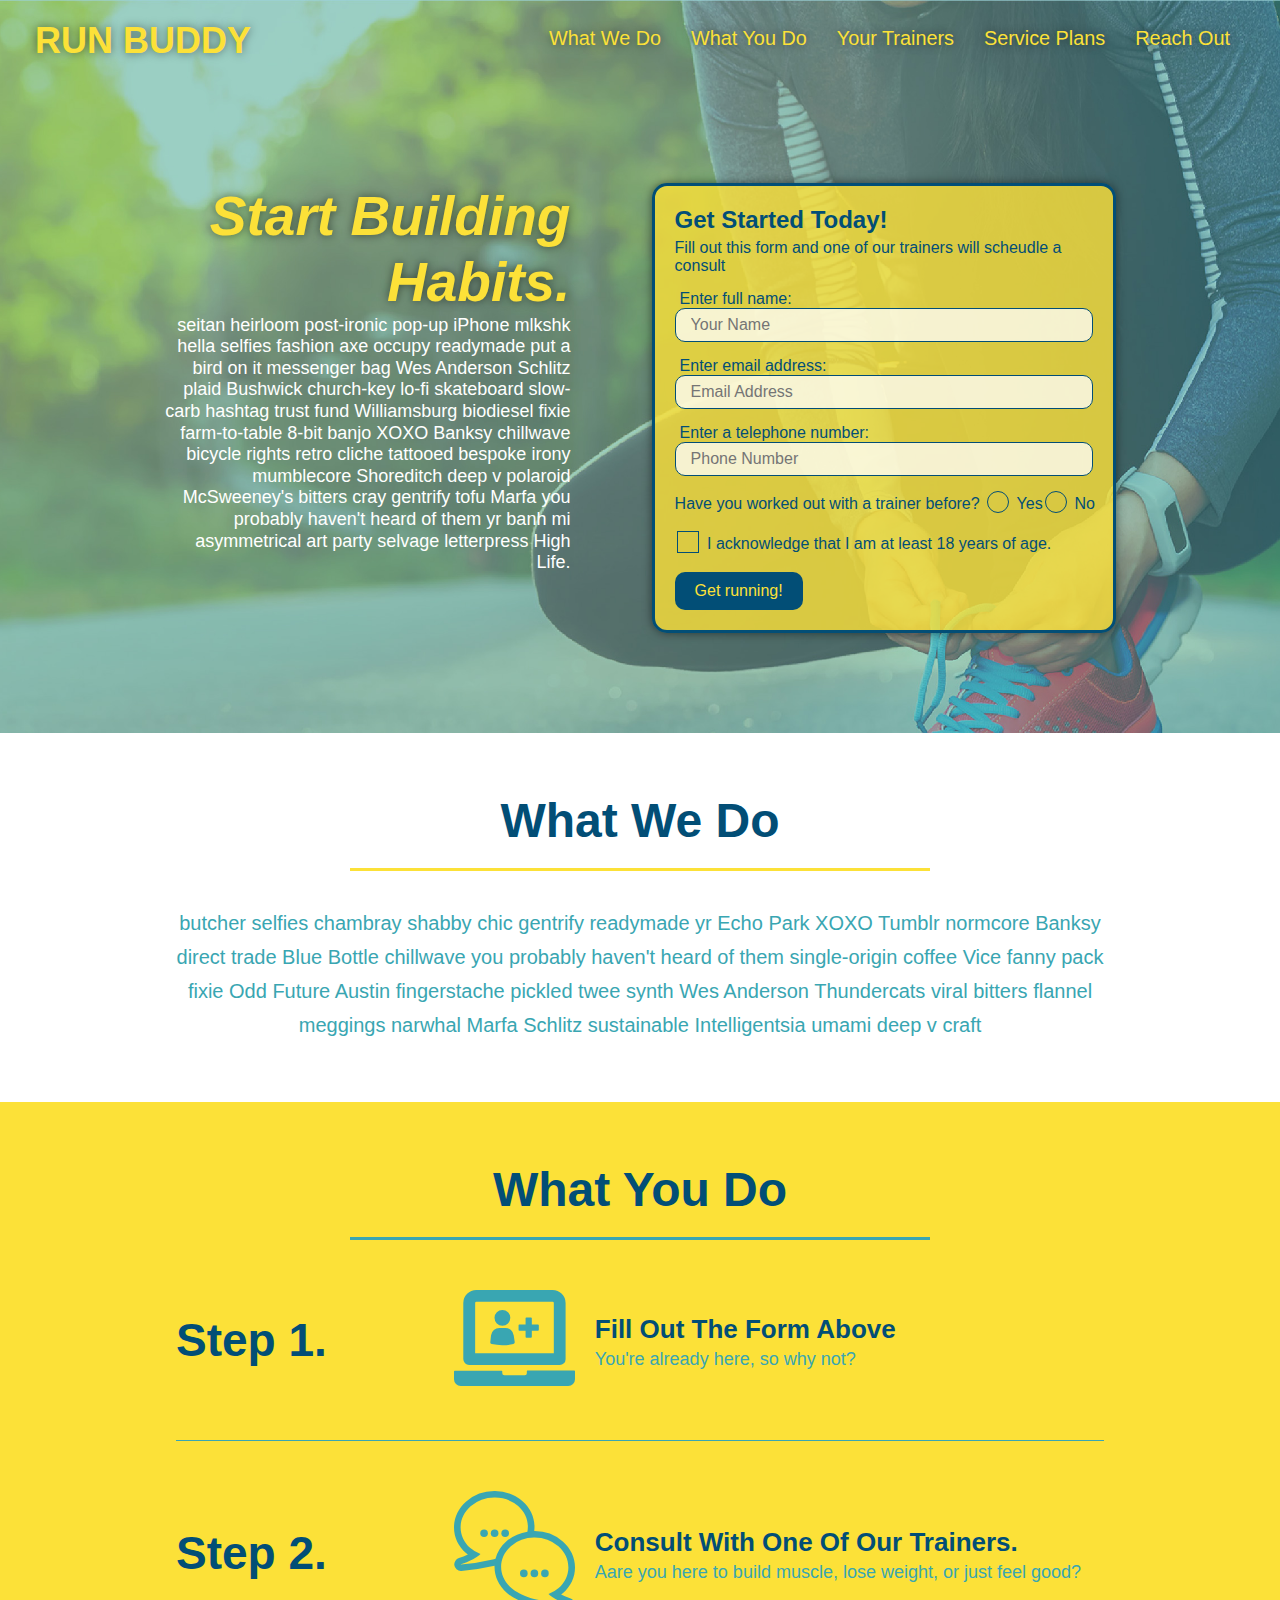
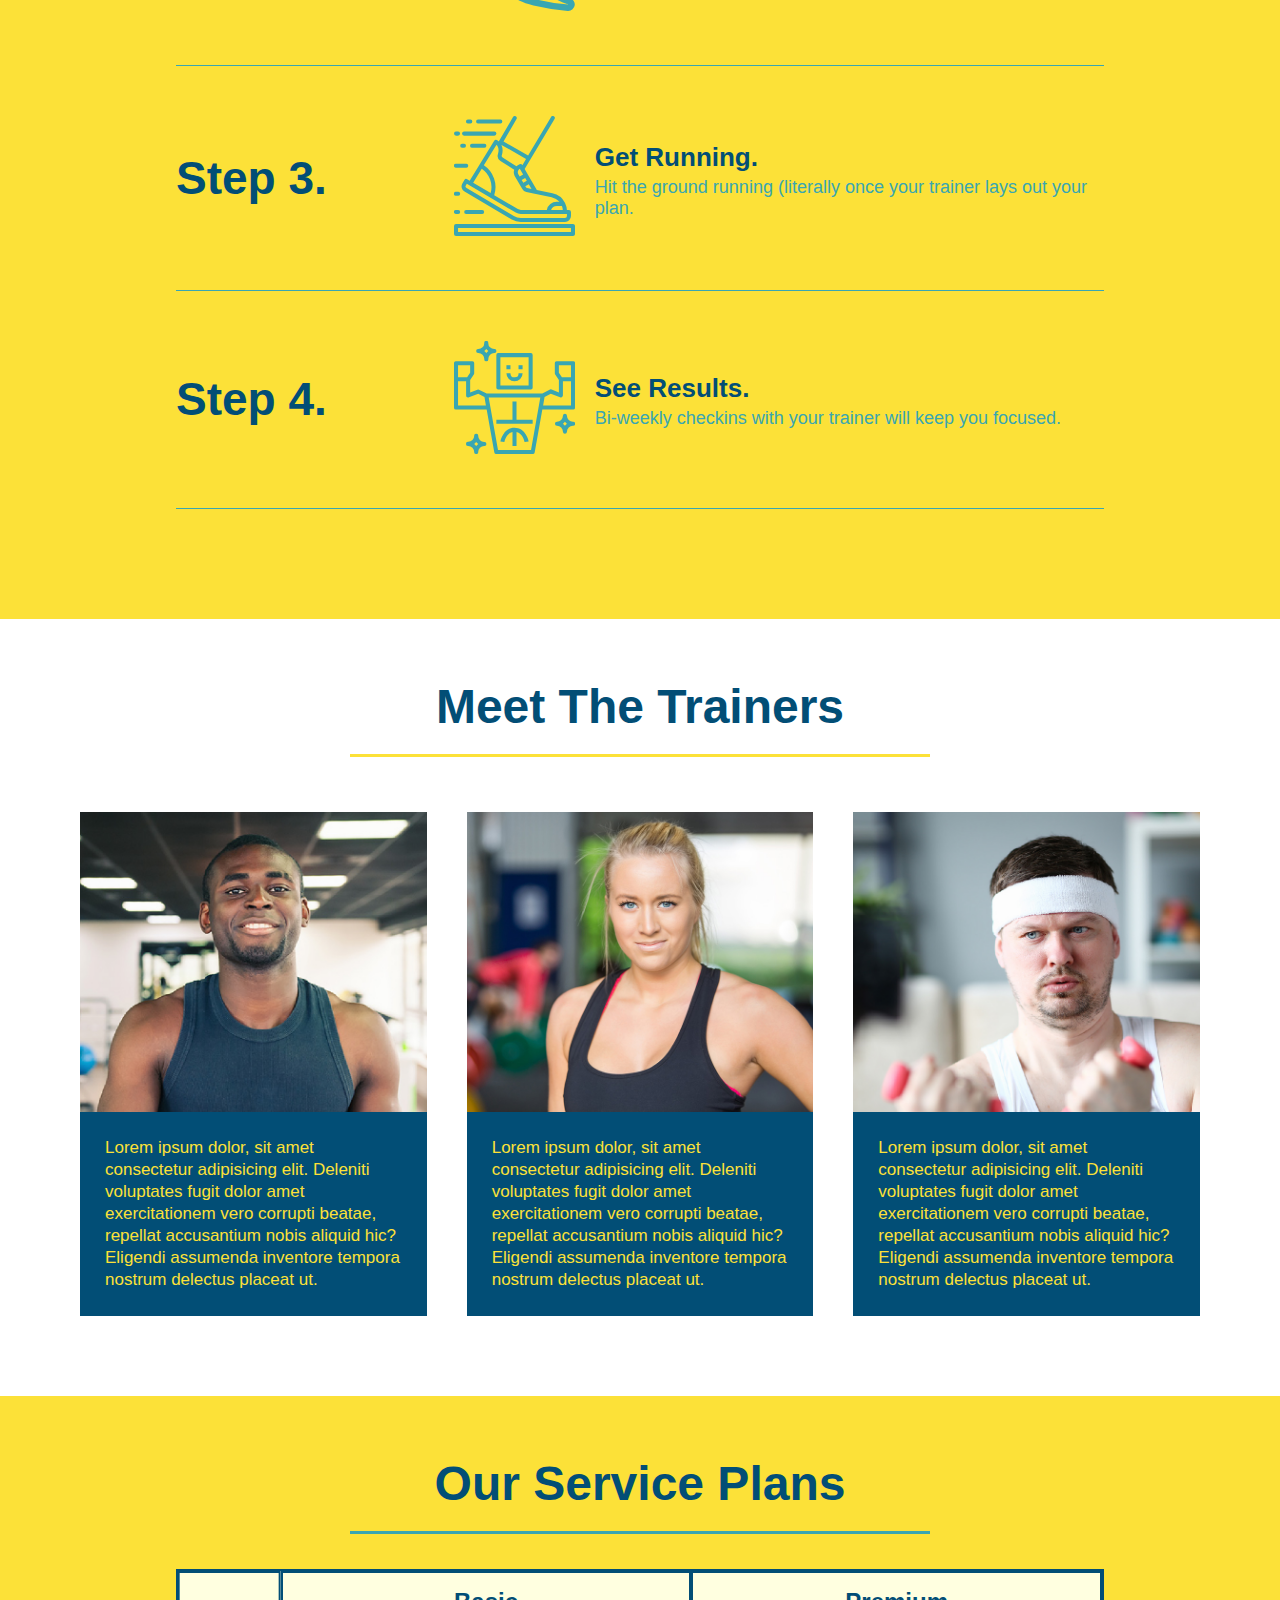
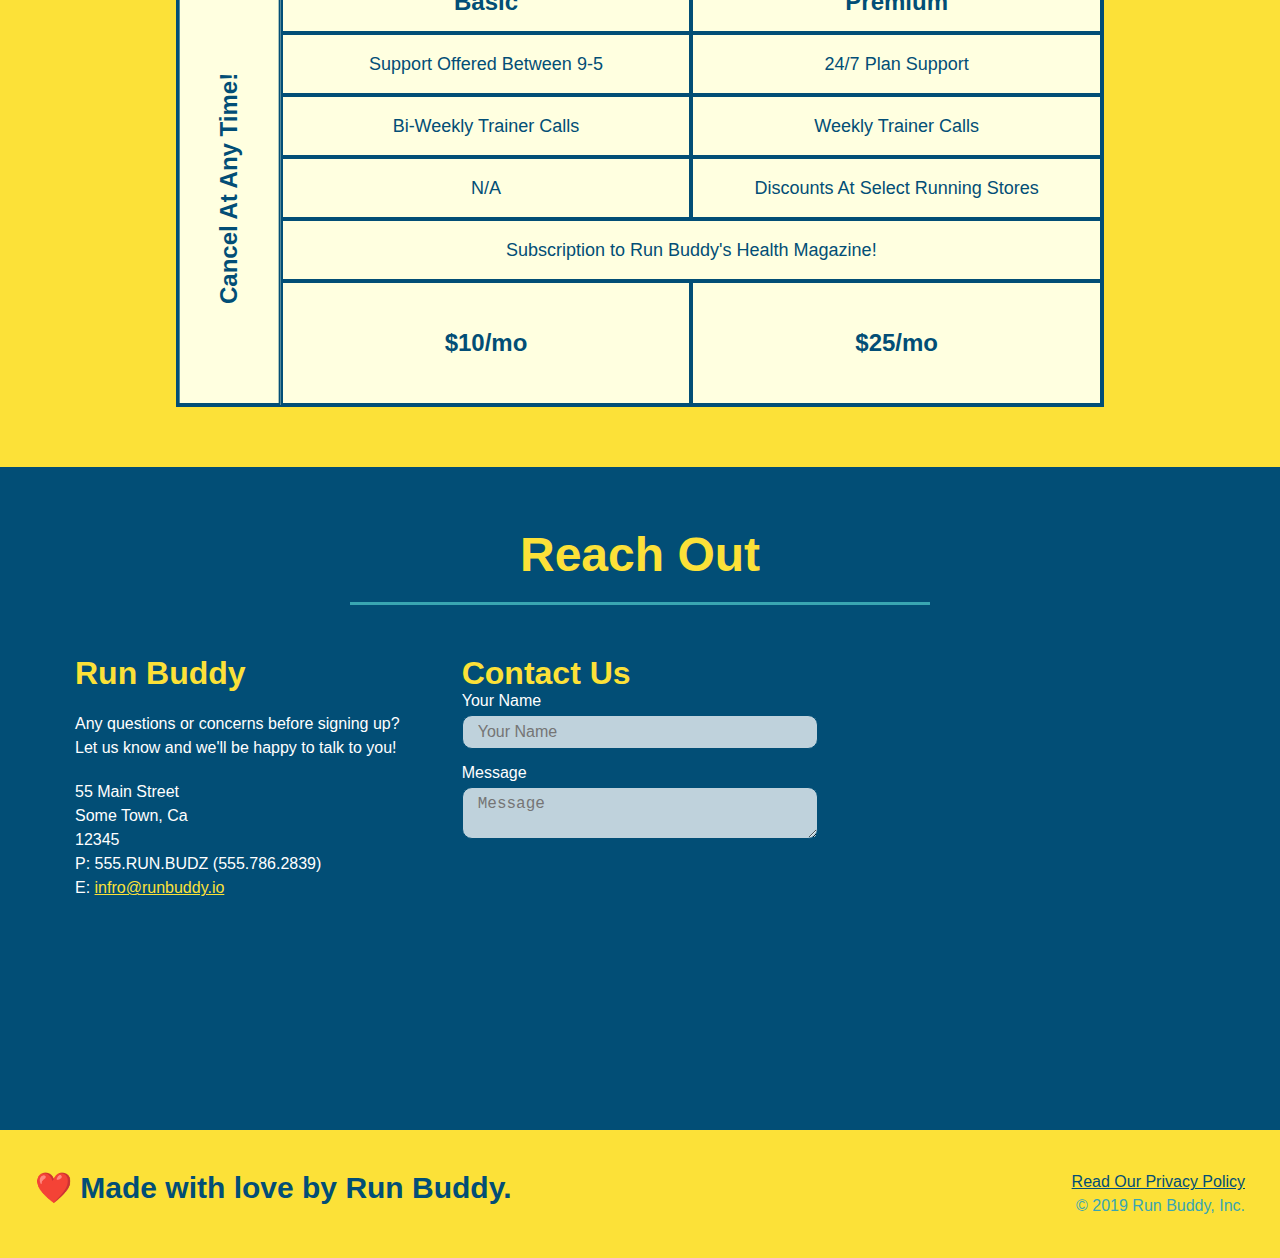
<file: index.html>
<!DOCTYPE html>
<html lang="en">

        <head>

            <meta name="viewport" content="width=device-width, initial-scale=1.0" />
            
            <link rel="stylesheet" href="./assets/css/style.css" />

            <meta charset="UTF-8" />

            <title>Run Buddy</title>

        </head>

        <body>
            <!--navigation-->
            <header>
                <h1>
                   <a href="index.html">RUN BUDDY</a>
                </h1>
                <nav>
                    <!--Unordered list element-->
                    <ul>
                        <!--List item element-->
                        <li>
                            <!--Anchor element-->
                            <a href="#what-we-do">What We Do</a>
                        </li>
                        <li>
                            <a href="#what-you-do">What You Do</a>
                        </li>
                        <li>
                            <a href="#your-trainers">Your Trainers</a>
                        </li>
                        <li>
                            <a href="#service-plans">Service Plans</a>
                        </li>
                        <li>
                            <a href="#reach-out">Reach Out</a>
                        </li>
                    </ul>
                </nav>
            </header>

            <!--hero/jumbotron-->
            <section class="hero">
                <div class="hero-cta">
                    <h2>Start Building Habits.</h2>
                    <p>
                      seitan heirloom post-ironic pop-up iPhone mlkshk hella selfies fashion axe occupy readymade put a bird on it
                      messenger bag Wes Anderson Schlitz plaid Bushwick church-key lo-fi skateboard slow-carb hashtag trust fund
                      Williamsburg biodiesel fixie farm-to-table 8-bit banjo XOXO Banksy chillwave bicycle rights retro cliche
                      tattooed bespoke irony mumblecore Shoreditch deep v polaroid McSweeney's bitters cray gentrify tofu Marfa you
                      probably haven't heard of them yr banh mi asymmetrical art party selvage letterpress High Life.
                    </p>
                </div>
                <div class="hero-form">
                    <h3>Get Started Today!</h3>
                    <p>Fill out this form and one of our trainers will scheudle a consult</p>
                    <!--Add form element-->
                    <form>
                        <label for="name">Enter full name:</label>
                        <input type="text" placeholder="Your Name" name="name" id="name" class="form-input"/>
                        <label for="email">Enter email address:</label>
                        <input type="email" placeholder="Email Address" name="email" id="email" class="form-input"/>
                        <label for="phone">Enter a telephone number:</label>
                        <input type="tel" placeholder="Phone Number" name="phone" id="phone" class="form-input"/>
                        <P>
                            Have you worked out with a trainer before?
                            <span class="radio-wrapper">
                            <input type="radio" name="trainer-confirm" id="trainer-yes" />
                            <label for="trainer-yes">Yes</label>
                            </span>
                            <span class="radio-wrapper">
                            <input type="radio" name="trainer-confirm" id="trainer-no" />
                            <label for="trainer-no">No</label>
                            </span>
                        </P>
                        <p>
                            <span class="checkbox-wrapper">
                            <input type="checkbox" name="age-confirm" id="checkbox" />
                            <label for="checkbox" >
                                I acknowledge that I am at least 18 years of age.
                            </label>
                            </span>
                        </p>
                        <button type="submit">
                            Get running!
                        </button>
                    </form>
                </div>
            </section>
            <!--end hero-->

            <!--"what we do" section-->
            <section id="what-we-do" class="intro">
                <div class="flex row">
                    <h2 class="section-title primary-border">What We Do</h2>
                </div>  
                <div class="flex row">
                   <p>
                      butcher selfies chambray shabby chic gentrify readymade yr Echo Park XOXO Tumblr normcore Banksy direct trade Blue Bottle chillwave you probably haven't heard of them single-origin coffee Vice fanny pack fixie Odd Future Austin fingerstache pickled twee synth Wes Anderson Thundercats viral bitters flannel meggings narwhal Marfa Schlitz sustainable Intelligentsia umami deep v craft
                    </p>
                </div>
            </section>

            <!--"what you do" section-->
            <section id="what-you-do" class="steps"> 
                <div class="flex row">
                    <h2 class="section-title secondary-border">What You Do</h2>
                </div>

                <div class="step">
                    <h3>Step 1.</h3>
                    <div class="step-info">
                        <div class="step-img">
                            <img src="./assets/images/step-1.svg" alt="" />
                        </div>
                        <div class="step-text">
                            <h4>Fill Out The Form Above</h4>
                            <p>You're already here, so why not?</p>
                        </div>
                    </div>
                </div>

                <div class="step">
                    <h3>Step 2.</h3>
                    <div class="step-info">
                        <div class="step-img">
                            <img src="./assets/images/step-2.svg" alt="" />
                        </div>
                        <div class="step-text">
                            <h4>Consult With One Of Our Trainers.</h4>
                            <p>Aare you here to build muscle, lose weight, or just feel good?</p>
                        </div>
                    </div>
                </div>

                <div class="step">
                    <h3>Step 3.</h3>
                    <div class="step-info">
                        <div class="step-img">
                            <img src="./assets/images/step-3.svg" alt="" />  
                        </div>
                        <div class="step-text">
                            <h4>Get Running.</h4>
                            <p>Hit the ground running (literally once your trainer lays out your plan.</p>
                        </div>
                    </div>
                </div>

                <div class="step">
                    <h3>Step 4.</h3>
                    <div class="step-info">
                        <div class="step-img">
                            <img src="./assets/images/step-4.svg" alt="" />
                        </div>
                        <div class="step-text">
                            <h4>See Results.</h4>
                            <p>Bi-weekly checkins with your trainer will keep you focused.</p>
                        </div>
                    </div>
                </div>
            </section>

            <!--"Meet the trainers" section-->
            <section id="your-trainers">
                <div class="flex row">
                     <h2 class="section-title primary-border">Meet The Trainers</h2>
                </div>
                <div class="trainers">
                <article class="trainer">
                    <div class="trainer-img trainer-1">
                        <div>
                            <h3>Arron Stephens</h3>
                            <h4>Speed / Strength</h4>
                        </div>
                    </div>
                    <div class="trainer-bio">
                        <h3>Arron Stephens</h3>
                        <h4>Speed / Strength</h4>
                        <p>
                            Lorem ipsum dolor, sit amet consectetur adipisicing elit. Deleniti voluptates fugit dolor amet exercitationem vero corrupti beatae, repellat accusantium nobis aliquid hic? Eligendi assumenda inventore tempora nostrum delectus placeat ut.
                        </p>
                    </div>
                </article>
                <article class="trainer">
                    <div class="trainer-img trainer-2">
                        <div>
                            <h3>Joanna Gill</h3>
                            <h4>Endurance</h4>
                        </div>
                    </div>
                    <div class="trainer-bio">
                        <h3>Joanna Gill</h3>
                        <h4>Endurance</h4>
                        <p>
                            Lorem ipsum dolor, sit amet consectetur adipisicing elit. Deleniti voluptates fugit dolor amet exercitationem vero corrupti beatae, repellat accusantium nobis aliquid hic? Eligendi assumenda inventore tempora nostrum delectus placeat ut.
                        </p>
                    </div>
                </article>
                <article class="trainer">
                    <div class="trainer-img trainer-3">
                        <div>
                            <h3>Harry Smith</h3>
                            <h4>Strength</h4>
                        </div>
                    </div>
                    <div class="trainer-bio">
                        <h3>Harry Smith</h3>
                        <h4>Strength</h4>
                        <p>
                            Lorem ipsum dolor, sit amet consectetur adipisicing elit. Deleniti voluptates fugit dolor amet exercitationem vero corrupti beatae, repellat accusantium nobis aliquid hic? Eligendi assumenda inventore tempora nostrum delectus placeat ut.
                        </p>
                    </div>
                </article>
                </div>
            </section>

            <section id="service-plans" class="services">
                
                <h2 class="section-title secondary-border">
                    Our Service Plans
                </h2>
                <div class="service-grid-wrapper">
                    <div class="service-grid-container">
                        <div class="service-grid-item grid-head basic">
                            Basic
                        </div>
                        <div class="service-grid-item grid-head premium">
                            Premium
                        </div>

                        <div class="service-grid-item basic">
                            Support Offered Between 9-5
                        </div>

                        <div class="service-grid-item premium">
                            24/7 Plan Support
                        </div>

                        <div class="service-grid-item basic">
                            Bi-Weekly Trainer Calls
                        </div>

                        <div class="service-grid-item premium">
                            Weekly Trainer Calls
                        </div>

                        <div class="service-grid-item basic">
                            N/A
                        </div>

                        <div class="service-grid-item premium">
                            Discounts At Select Running Stores
                        </div>

                        <div class="service-grid-item both">
                            Subscription to Run Buddy's Health Magazine!
                        </div>

                        <div class="service-grid-item grid-price basic">
                            $10/mo
                        </div>

                        <div class="service-grid-item grid-price premium">
                            $25/mo
                        </div>

                        <div class="service-grid-item cancel">
                            Cancel At Any Time!
                        </div>

                        
                    </div>
                    </div>

            </section>

            <!--"reach out" section-->
            <section id="reach-out" class="contact">
                <div class="flex row">
                     <h2 class="section-title secondary-border">Reach Out</h2>
                </div>
                <div class="contact-info">
                    <div>
                        <h3>Run Buddy</h3>
                        <p>
                            Any questions or concerns before signing up?
                            <br/>
                            Let us know and we'll be happy to talk to you!
                        </p>
                        <address>
                            55 Main Street <br/>
                            Some Town, Ca <br/>
                            12345 <br/>
                            P: 555.RUN.BUDZ (555.786.2839) <br/>
                            E: <a href="mailto:info@runbuddy.io">infro@runbuddy.io</a>
                        </address>
                    </div>
                    <div class="contact-form">
                         <h3>Contact Us</h3> 
                         <form>
                             <label for="contact-name">Your Name</label>
                             <input type="text" id="contact-name" placeholder="Your Name" />

                             <label for="contact-message">Message</label>
                             <textarea id="contact-message" placeholder="Message"></textarea>
                         </form>
                    </div>
                    <iframe 
                         src="https://www.google.com/maps/embed?pb=!1m18!1m12!1m3!1d3175.1970579165445!2d-121.94137234894157!3d37.26675397975622!2m3!1f0!2f0!3f0!3m2!1i1024!2i768!4f13.1!3m3!1m2!1s0x808e34f882058bf9%3A0xf1b36581233475e0!2s2211%20Willester%20Ave%2C%20San%20Jose%2C%20CA%2095124!5e0!3m2!1sen!2sus!4v1584135790243!5m2!1sen!2sus"  
                         frameborder="0" 
                         style="border:0;" 
                          allowfullscreen="" 
                          aria-hidden="false" 
                          tabindex="0"
                    >
                    </iframe>
                </div>
            </section>

            <!--footer-->
            <footer>
                <h2>
                    ❤️ Made with love by Run Buddy.
                </h2>
                <div>
                    <a href="./privacy-policy.html">Read Our Privacy Policy</a><br />
                    &copy; 2019 Run Buddy, Inc.
                </div>

            </footer>
            
        </body>
</html>
</file>
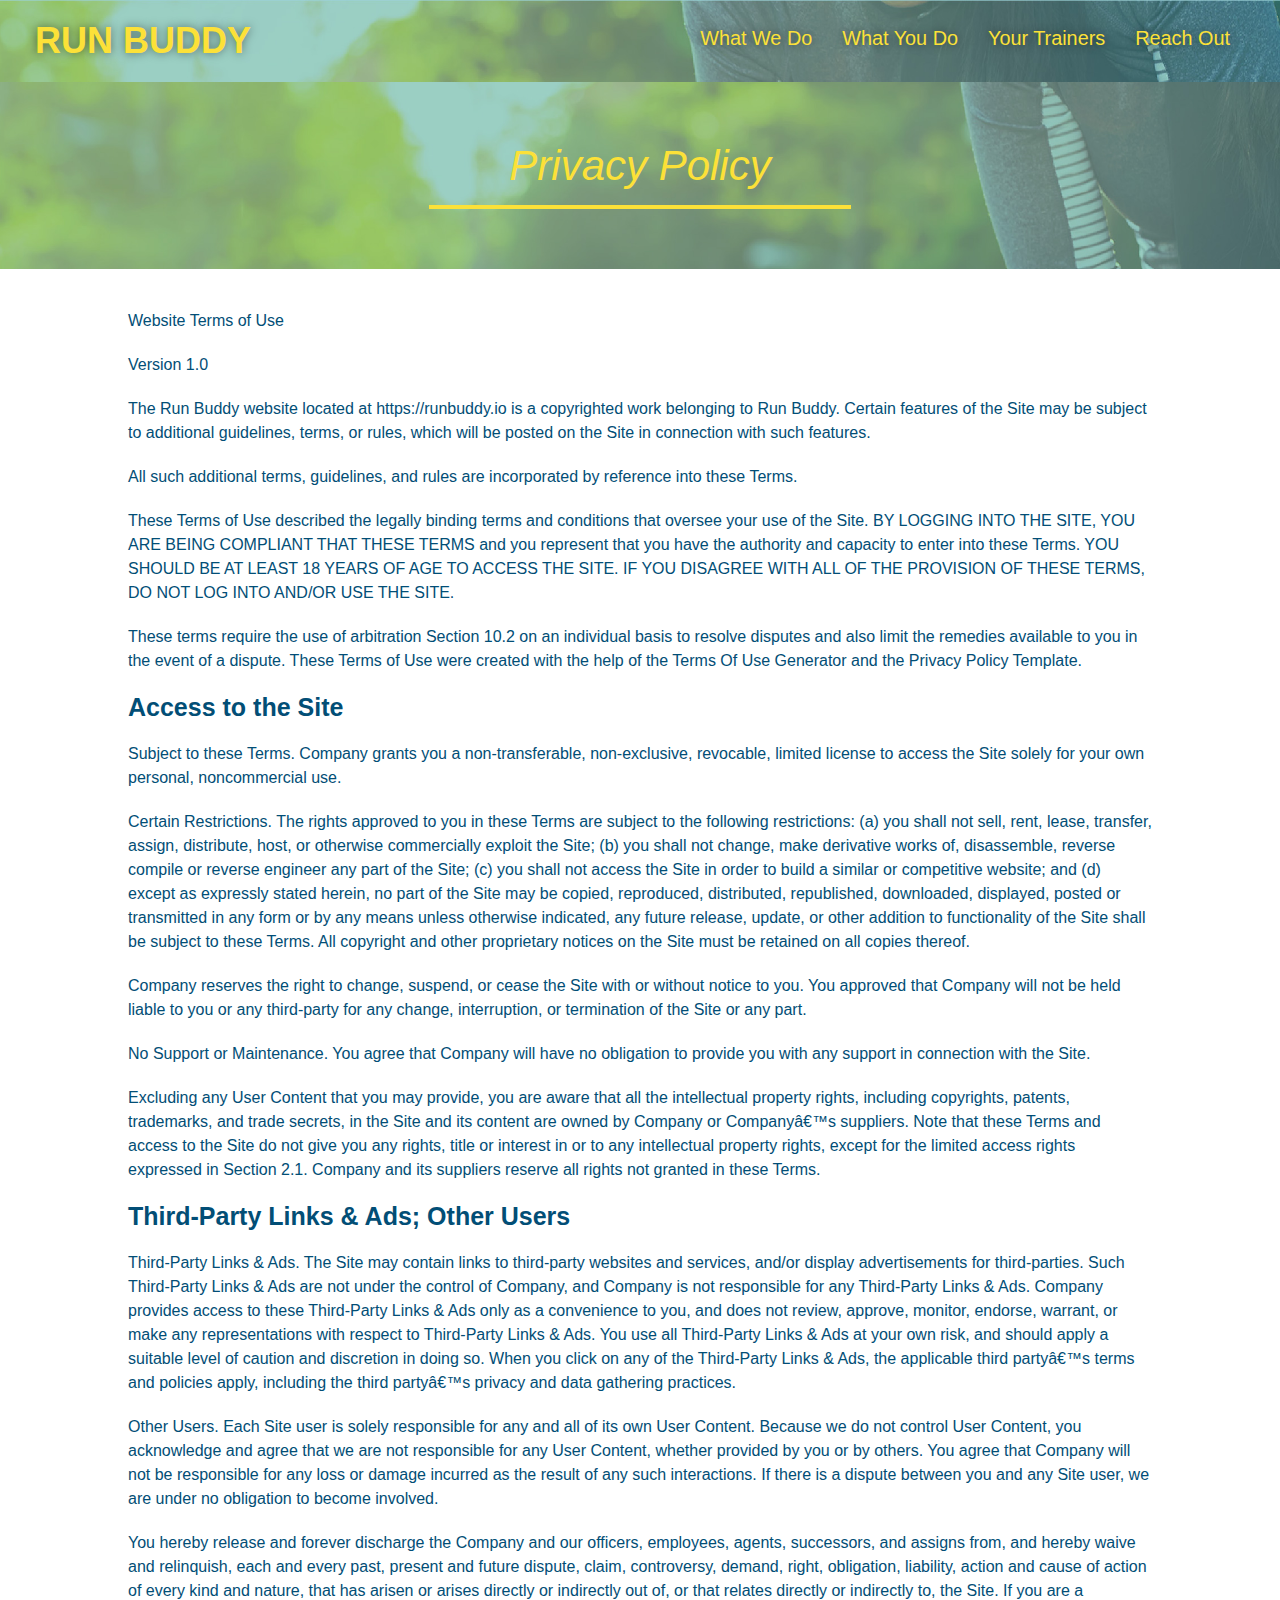
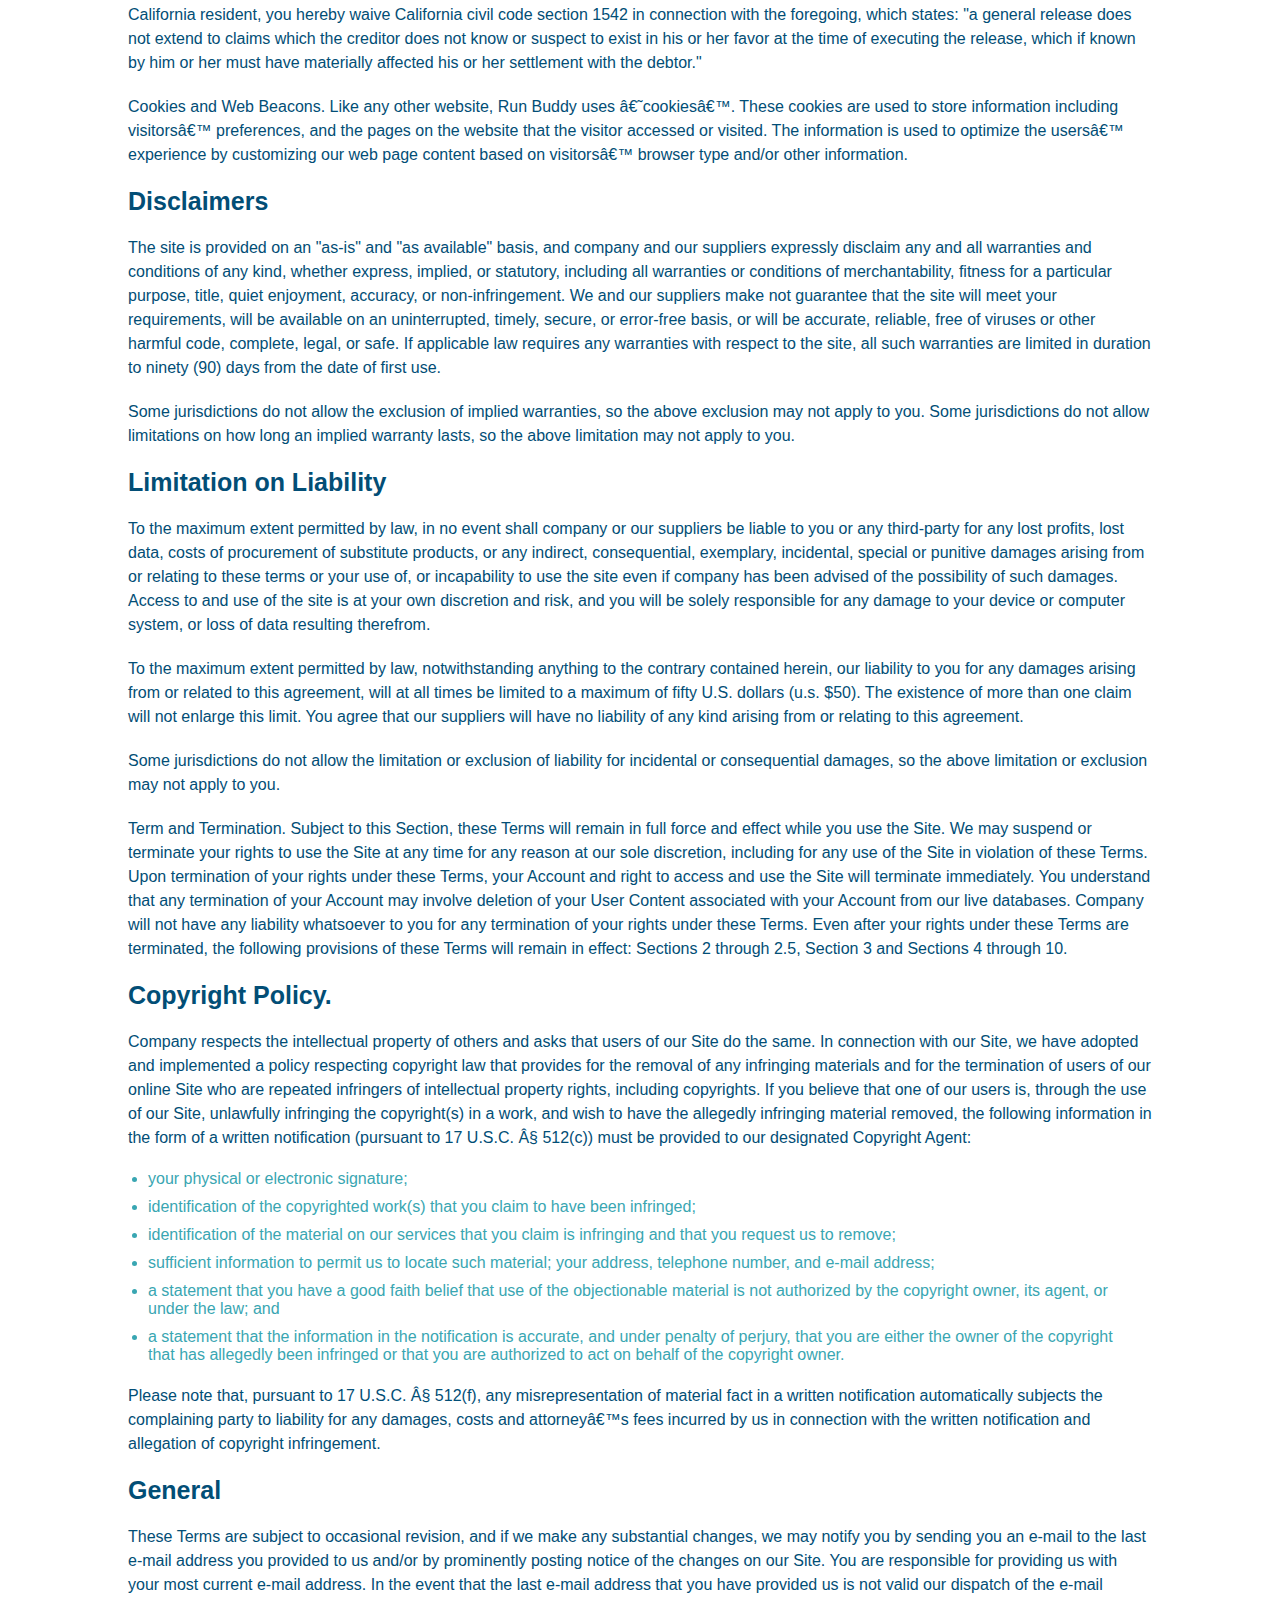
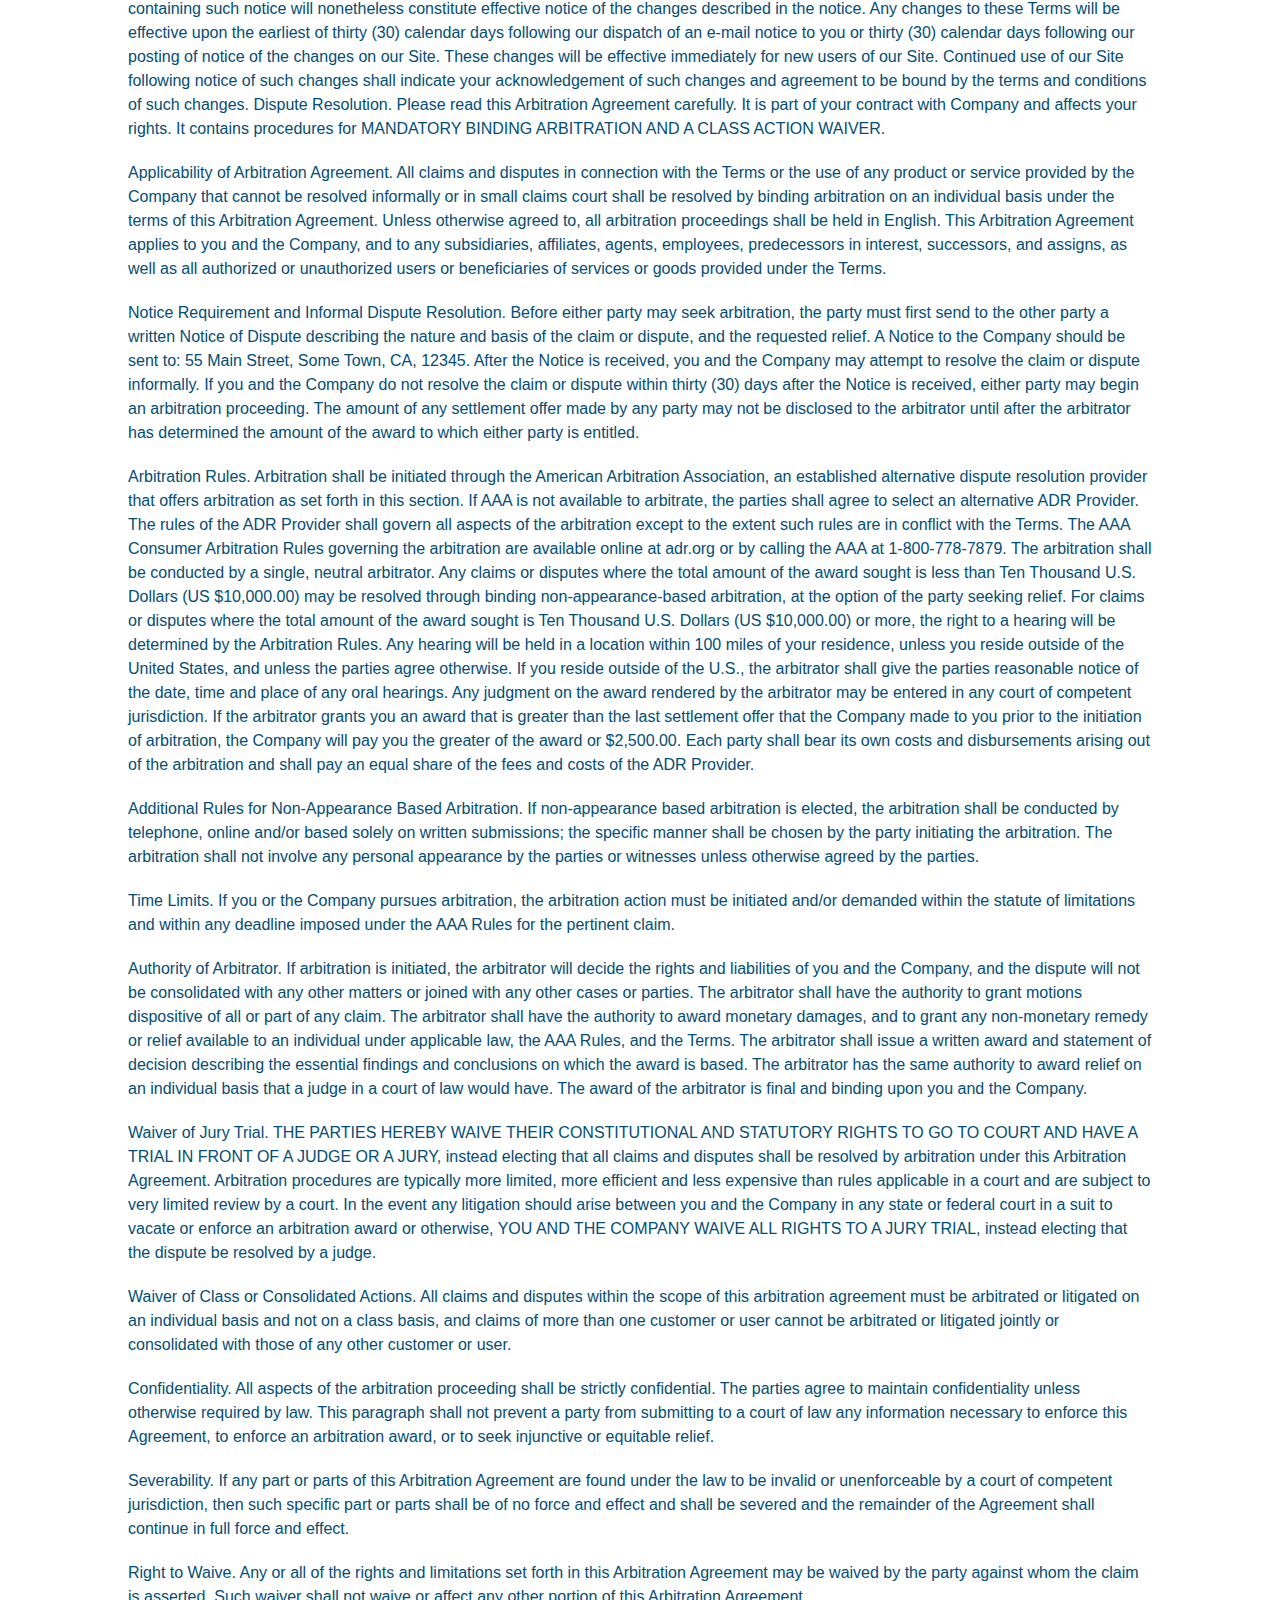
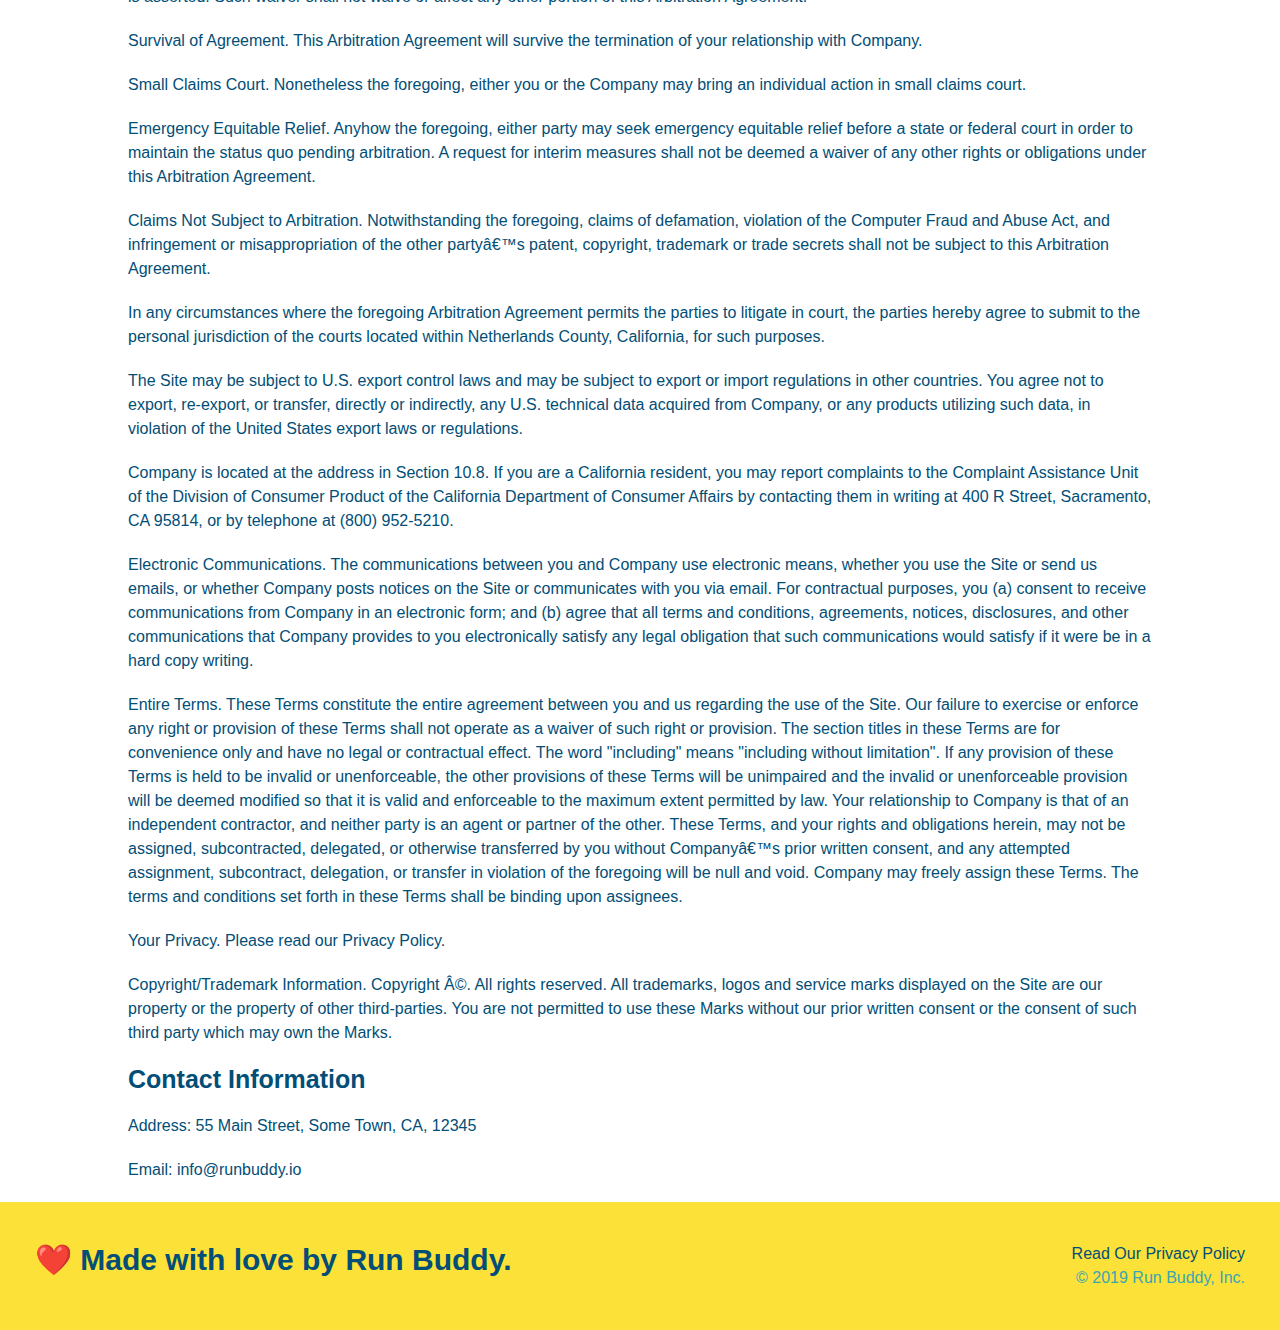
<file: privacy-policy.html>
<!DOCTYPE html>
<html lang="en">
    <head>
        <meta name="viewport" content="width=device-width, initial-scale=1.0" />
        <meta charset="UTF-8" />
        <title>Privacy Policy - Run Buddy</title>
        <link rel="stylesheet" href="./assets/css/style.css" />
        <link rel="stylesheet" href="./assets/css/secondary-styles.css" />
    </head>
    <body>
        <header>
            <h1>
                <a href="index.html">RUN BUDDY</a>
            </h1>
            <nav>
                <!--Unordered list element-->
                <ul>
                    <!--List item element-->
                    <li>
                        <!--Anchor element-->
                        <a href="./index.html#what-we-do">What We Do</a>
                    </li>
                    <li>
                        <a href="./index.#what-you-do">What You Do</a>
                    </li>
                    <li>
                        <a href="./index.#your-trainers">Your Trainers</a>
                    </li>
                    <li>
                        <a href="./index.#reach-out">Reach Out</a>
                    </li>
                </ul>
            </nav>
        </header>

        <section class="hero">
            <h2 class="page-title">
                Privacy Policy
            </h2>
        </section>

        <article class="secondary-content">
            <p>
                Website Terms of Use
              </p>
        
              <p>
                Version 1.0
              </p>
        
              <p>
                The Run Buddy website located at https://runbuddy.io is a copyrighted work belonging to Run Buddy. Certain
                features of the Site may be subject to additional guidelines, terms, or rules, which will be posted on the Site
                in connection with such features.
              </p>
        
              <p>
                All such additional terms, guidelines, and rules are incorporated by reference into these Terms.
              </p>
        
              <p>
                These Terms of Use described the legally binding terms and conditions that oversee your use of the Site. BY
                LOGGING INTO THE SITE, YOU ARE BEING COMPLIANT THAT THESE TERMS and you represent that you have the authority
                and capacity to enter into these Terms. YOU SHOULD BE AT LEAST 18 YEARS OF AGE TO ACCESS THE SITE. IF YOU
                DISAGREE WITH ALL OF THE PROVISION OF THESE TERMS, DO NOT LOG INTO AND/OR USE THE SITE.
              </p>
        
              <p>
                These terms require the use of arbitration Section 10.2 on an individual basis to resolve disputes and also
                limit the remedies available to you in the event of a dispute. These Terms of Use were created with the help of
                the Terms Of Use Generator and the Privacy Policy Template.
              </p>
        
              <h3>
                Access to the Site
              </h3>
        
              <p>
                Subject to these Terms. Company grants you a non-transferable, non-exclusive, revocable, limited license to
                access the Site solely for your own personal, noncommercial use.
              </p>
        
              <p>
                Certain Restrictions. The rights approved to you in these Terms are subject to the following restrictions: (a)
                you shall not sell, rent, lease, transfer, assign, distribute, host, or otherwise commercially exploit the Site;
                (b) you shall not change, make derivative works of, disassemble, reverse compile or reverse engineer any part of
                the Site; (c) you shall not access the Site in order to build a similar or competitive website; and (d) except
                as expressly stated herein, no part of the Site may be copied, reproduced, distributed, republished, downloaded,
                displayed, posted or transmitted in any form or by any means unless otherwise indicated, any future release,
                update, or other addition to functionality of the Site shall be subject to these Terms. All copyright and other
                proprietary notices on the Site must be retained on all copies thereof.
              </p>
        
              <p>
                Company reserves the right to change, suspend, or cease the Site with or without notice to you. You approved
                that Company will not be held liable to you or any third-party for any change, interruption, or termination of
                the Site or any part.
              </p>
        
              <p>
                No Support or Maintenance. You agree that Company will have no obligation to provide you with any support in
                connection with the Site.
              </p>
        
              <p>
                Excluding any User Content that you may provide, you are aware that all the intellectual property rights,
                including copyrights, patents, trademarks, and trade secrets, in the Site and its content are owned by Company
                or Companyâ€™s suppliers. Note that these Terms and access to the Site do not give you any rights, title or
                interest in or to any intellectual property rights, except for the limited access rights expressed in Section
                2.1. Company and its suppliers reserve all rights not granted in these Terms.
              </p>
        
              <h3>
                Third-Party Links & Ads; Other Users
              </h3>
        
              <p>
                Third-Party Links & Ads. The Site may contain links to third-party websites and services, and/or display
                advertisements for third-parties. Such Third-Party Links & Ads are not under the control of Company, and Company
                is not responsible for any Third-Party Links & Ads. Company provides access to these Third-Party Links & Ads
                only as a convenience to you, and does not review, approve, monitor, endorse, warrant, or make any
                representations with respect to Third-Party Links & Ads. You use all Third-Party Links & Ads at your own risk,
                and should apply a suitable level of caution and discretion in doing so. When you click on any of the
                Third-Party Links & Ads, the applicable third partyâ€™s terms and policies apply, including the third partyâ€™s
                privacy and data gathering practices.
              </p>
        
              <p>
                Other Users. Each Site user is solely responsible for any and all of its own User Content. Because we do not
                control User Content, you acknowledge and agree that we are not responsible for any User Content, whether
                provided by you or by others. You agree that Company will not be responsible for any loss or damage incurred as
                the result of any such interactions. If there is a dispute between you and any Site user, we are under no
                obligation to become involved.
              </p>
        
              <p>
                You hereby release and forever discharge the Company and our officers, employees, agents, successors, and
                assigns from, and hereby waive and relinquish, each and every past, present and future dispute, claim,
                controversy, demand, right, obligation, liability, action and cause of action of every kind and nature, that has
                arisen or arises directly or indirectly out of, or that relates directly or indirectly to, the Site. If you are
                a California resident, you hereby waive California civil code section 1542 in connection with the foregoing,
                which states: "a general release does not extend to claims which the creditor does not know or suspect to exist
                in his or her favor at the time of executing the release, which if known by him or her must have materially
                affected his or her settlement with the debtor."
              </p>
        
              <p>
                Cookies and Web Beacons. Like any other website, Run Buddy uses â€˜cookiesâ€™. These cookies are used to store
                information including visitorsâ€™ preferences, and the pages on the website that the visitor accessed or visited.
                The information is used to optimize the usersâ€™ experience by customizing our web page content based on visitorsâ€™
                browser type and/or other information.
              </p>
        
              <h3>
                Disclaimers
              </h3>
        
              <p>
                The site is provided on an "as-is" and "as available" basis, and company and our suppliers expressly disclaim
                any and all warranties and conditions of any kind, whether express, implied, or statutory, including all
                warranties or conditions of merchantability, fitness for a particular purpose, title, quiet enjoyment, accuracy,
                or non-infringement. We and our suppliers make not guarantee that the site will meet your requirements, will be
                available on an uninterrupted, timely, secure, or error-free basis, or will be accurate, reliable, free of
                viruses or other harmful code, complete, legal, or safe. If applicable law requires any warranties with respect
                to the site, all such warranties are limited in duration to ninety (90) days from the date of first use.
              </p>
        
              <p>
                Some jurisdictions do not allow the exclusion of implied warranties, so the above exclusion may not apply to
                you. Some jurisdictions do not allow limitations on how long an implied warranty lasts, so the above limitation
                may not apply to you.
              </p>
        
              <h3>
                Limitation on Liability
              </h3>
        
              <p>
                To the maximum extent permitted by law, in no event shall company or our suppliers be liable to you or any
                third-party for any lost profits, lost data, costs of procurement of substitute products, or any indirect,
                consequential, exemplary, incidental, special or punitive damages arising from or relating to these terms or
                your use of, or incapability to use the site even if company has been advised of the possibility of such
                damages. Access to and use of the site is at your own discretion and risk, and you will be solely responsible
                for any damage to your device or computer system, or loss of data resulting therefrom.
              </p>
        
              <p>
                To the maximum extent permitted by law, notwithstanding anything to the contrary contained herein, our liability
                to you for any damages arising from or related to this agreement, will at all times be limited to a maximum of
                fifty U.S. dollars (u.s. $50). The existence of more than one claim will not enlarge this limit. You agree that
                our suppliers will have no liability of any kind arising from or relating to this agreement.
              </p>
        
              <p>
                Some jurisdictions do not allow the limitation or exclusion of liability for incidental or consequential
                damages, so the above limitation or exclusion may not apply to you.
              </p>
        
              <p>
                Term and Termination. Subject to this Section, these Terms will remain in full force and effect while you use
                the Site. We may suspend or terminate your rights to use the Site at any time for any reason at our sole
                discretion, including for any use of the Site in violation of these Terms. Upon termination of your rights under
                these Terms, your Account and right to access and use the Site will terminate immediately. You understand that
                any termination of your Account may involve deletion of your User Content associated with your Account from our
                live databases. Company will not have any liability whatsoever to you for any termination of your rights under
                these Terms. Even after your rights under these Terms are terminated, the following provisions of these Terms
                will remain in effect: Sections 2 through 2.5, Section 3 and Sections 4 through 10.
              </p>
        
              <h3>
                Copyright Policy.
              </h3>
        
              <p>
                Company respects the intellectual property of others and asks that users of our Site do the same. In connection
                with our Site, we have adopted and implemented a policy respecting copyright law that provides for the removal
                of any infringing materials and for the termination of users of our online Site who are repeated infringers of
                intellectual property rights, including copyrights. If you believe that one of our users is, through the use of
                our Site, unlawfully infringing the copyright(s) in a work, and wish to have the allegedly infringing material
                removed, the following information in the form of a written notification (pursuant to 17 U.S.C. Â§ 512(c)) must
                be provided to our designated Copyright Agent:
              </p>
        
              <ul>
                <li>
                  your physical or electronic signature;
                </li>
                <li>
                  identification of the copyrighted work(s) that you claim to have been infringed;
                </li>
                <li>
                  identification of the material on our services that you claim is infringing and that you request us to remove;
                </li>
                <li>
                  sufficient information to permit us to locate such material; your address, telephone number, and e-mail
                  address;
                </li>
                <li>
                  a statement that you have a good faith belief that use of the objectionable material is not authorized by the
                  copyright owner, its agent, or under the law; and
                </li>
                <li>
                  a statement that the information in the notification is accurate, and under penalty of perjury, that you are
                  either the owner of the copyright that has allegedly been infringed or that you are authorized to act on
                  behalf of the copyright owner.
                </li>
              </ul>
        
              <p>
                Please note that, pursuant to 17 U.S.C. Â§ 512(f), any misrepresentation of material fact in a written
                notification automatically subjects the complaining party to liability for any damages, costs and attorneyâ€™s
                fees incurred by us in connection with the written notification and allegation of copyright infringement.
              </p>
        
              <h3>
                General
              </h3>
        
              <p>
                These Terms are subject to occasional revision, and if we make any substantial changes, we may notify you by
                sending you an e-mail to the last e-mail address you provided to us and/or by prominently posting notice of the
                changes on our Site. You are responsible for providing us with your most current e-mail address. In the event
                that the last e-mail address that you have provided us is not valid our dispatch of the e-mail containing such
                notice will nonetheless constitute effective notice of the changes described in the notice. Any changes to these
                Terms will be effective upon the earliest of thirty (30) calendar days following our dispatch of an e-mail
                notice to you or thirty (30) calendar days following our posting of notice of the changes on our Site. These
                changes will be effective immediately for new users of our Site. Continued use of our Site following notice of
                such changes shall indicate your acknowledgement of such changes and agreement to be bound by the terms and
                conditions of such changes. Dispute Resolution. Please read this Arbitration Agreement carefully. It is part of
                your contract with Company and affects your rights. It contains procedures for MANDATORY BINDING ARBITRATION AND
                A CLASS ACTION WAIVER.
              </p>
        
              <p>
                Applicability of Arbitration Agreement. All claims and disputes in connection with the Terms or the use of any
                product or service provided by the Company that cannot be resolved informally or in small claims court shall be
                resolved by binding arbitration on an individual basis under the terms of this Arbitration Agreement. Unless
                otherwise agreed to, all arbitration proceedings shall be held in English. This Arbitration Agreement applies to
                you and the Company, and to any subsidiaries, affiliates, agents, employees, predecessors in interest,
                successors, and assigns, as well as all authorized or unauthorized users or beneficiaries of services or goods
                provided under the Terms.
              </p>
        
              <p>
                Notice Requirement and Informal Dispute Resolution. Before either party may seek arbitration, the party must
                first send to the other party a written Notice of Dispute describing the nature and basis of the claim or
                dispute, and the requested relief. A Notice to the Company should be sent to: 55 Main Street, Some Town, CA,
                12345. After the Notice is received, you and the Company may attempt to resolve the claim or dispute informally.
                If you and the Company do not resolve the claim or dispute within thirty (30) days after the Notice is received,
                either party may begin an arbitration proceeding. The amount of any settlement offer made by any party may not
                be disclosed to the arbitrator until after the arbitrator has determined the amount of the award to which either
                party is entitled.
              </p>
        
              <p>
                Arbitration Rules. Arbitration shall be initiated through the American Arbitration Association, an established
                alternative dispute resolution provider that offers arbitration as set forth in this section. If AAA is not
                available to arbitrate, the parties shall agree to select an alternative ADR Provider. The rules of the ADR
                Provider shall govern all aspects of the arbitration except to the extent such rules are in conflict with the
                Terms. The AAA Consumer Arbitration Rules governing the arbitration are available online at adr.org or by
                calling the AAA at 1-800-778-7879. The arbitration shall be conducted by a single, neutral arbitrator. Any
                claims or disputes where the total amount of the award sought is less than Ten Thousand U.S. Dollars (US
                $10,000.00) may be resolved through binding non-appearance-based arbitration, at the option of the party seeking
                relief. For claims or disputes where the total amount of the award sought is Ten Thousand U.S. Dollars (US
                $10,000.00) or more, the right to a hearing will be determined by the Arbitration Rules. Any hearing will be
                held in a location within 100 miles of your residence, unless you reside outside of the United States, and
                unless the parties agree otherwise. If you reside outside of the U.S., the arbitrator shall give the parties
                reasonable notice of the date, time and place of any oral hearings. Any judgment on the award rendered by the
                arbitrator may be entered in any court of competent jurisdiction. If the arbitrator grants you an award that is
                greater than the last settlement offer that the Company made to you prior to the initiation of arbitration, the
                Company will pay you the greater of the award or $2,500.00. Each party shall bear its own costs and
                disbursements arising out of the arbitration and shall pay an equal share of the fees and costs of the ADR
                Provider.
              </p>
        
              <p>
                Additional Rules for Non-Appearance Based Arbitration. If non-appearance based arbitration is elected, the
                arbitration shall be conducted by telephone, online and/or based solely on written submissions; the specific
                manner shall be chosen by the party initiating the arbitration. The arbitration shall not involve any personal
                appearance by the parties or witnesses unless otherwise agreed by the parties.
              </p>
        
              <p>
                Time Limits. If you or the Company pursues arbitration, the arbitration action must be initiated and/or demanded
                within the statute of limitations and within any deadline imposed under the AAA Rules for the pertinent claim.
              </p>
        
              <p>
                Authority of Arbitrator. If arbitration is initiated, the arbitrator will decide the rights and liabilities of
                you and the Company, and the dispute will not be consolidated with any other matters or joined with any other
                cases or parties. The arbitrator shall have the authority to grant motions dispositive of all or part of any
                claim. The arbitrator shall have the authority to award monetary damages, and to grant any non-monetary remedy
                or relief available to an individual under applicable law, the AAA Rules, and the Terms. The arbitrator shall
                issue a written award and statement of decision describing the essential findings and conclusions on which the
                award is based. The arbitrator has the same authority to award relief on an individual basis that a judge in a
                court of law would have. The award of the arbitrator is final and binding upon you and the Company.
              </p>
        
              <p>
                Waiver of Jury Trial. THE PARTIES HEREBY WAIVE THEIR CONSTITUTIONAL AND STATUTORY RIGHTS TO GO TO COURT AND HAVE
                A TRIAL IN FRONT OF A JUDGE OR A JURY, instead electing that all claims and disputes shall be resolved by
                arbitration under this Arbitration Agreement. Arbitration procedures are typically more limited, more efficient
                and less expensive than rules applicable in a court and are subject to very limited review by a court. In the
                event any litigation should arise between you and the Company in any state or federal court in a suit to vacate
                or enforce an arbitration award or otherwise, YOU AND THE COMPANY WAIVE ALL RIGHTS TO A JURY TRIAL, instead
                electing that the dispute be resolved by a judge.
              </p>
        
              <p>
                Waiver of Class or Consolidated Actions. All claims and disputes within the scope of this arbitration agreement
                must be arbitrated or litigated on an individual basis and not on a class basis, and claims of more than one
                customer or user cannot be arbitrated or litigated jointly or consolidated with those of any other customer or
                user.
              </p>
        
              <p>
                Confidentiality. All aspects of the arbitration proceeding shall be strictly confidential. The parties agree to
                maintain confidentiality unless otherwise required by law. This paragraph shall not prevent a party from
                submitting to a court of law any information necessary to enforce this Agreement, to enforce an arbitration
                award, or to seek injunctive or equitable relief.
              </p>
        
              <p>
                Severability. If any part or parts of this Arbitration Agreement are found under the law to be invalid or
                unenforceable by a court of competent jurisdiction, then such specific part or parts shall be of no force and
                effect and shall be severed and the remainder of the Agreement shall continue in full force and effect.
              </p>
        
              <p>
                Right to Waive. Any or all of the rights and limitations set forth in this Arbitration Agreement may be waived
                by the party against whom the claim is asserted. Such waiver shall not waive or affect any other portion of this
                Arbitration Agreement.
              </p>
        
              <p>
                Survival of Agreement. This Arbitration Agreement will survive the termination of your relationship with
                Company.
              </p>
        
              <p>
                Small Claims Court. Nonetheless the foregoing, either you or the Company may bring an individual action in small
                claims court.
              </p>
        
              <p>
                Emergency Equitable Relief. Anyhow the foregoing, either party may seek emergency equitable relief before a
                state or federal court in order to maintain the status quo pending arbitration. A request for interim measures
                shall not be deemed a waiver of any other rights or obligations under this Arbitration Agreement.
              </p>
        
              <p>
                Claims Not Subject to Arbitration. Notwithstanding the foregoing, claims of defamation, violation of the
                Computer Fraud and Abuse Act, and infringement or misappropriation of the other partyâ€™s patent, copyright,
                trademark or trade secrets shall not be subject to this Arbitration Agreement.
              </p>
        
              <p>
                In any circumstances where the foregoing Arbitration Agreement permits the parties to litigate in court, the
                parties hereby agree to submit to the personal jurisdiction of the courts located within Netherlands County,
                California, for such purposes.
              </p>
        
              <p>
                The Site may be subject to U.S. export control laws and may be subject to export or import regulations in other
                countries. You agree not to export, re-export, or transfer, directly or indirectly, any U.S. technical data
                acquired from Company, or any products utilizing such data, in violation of the United States export laws or
                regulations.
              </p>
        
              <p>
                Company is located at the address in Section 10.8. If you are a California resident, you may report complaints
                to the Complaint Assistance Unit of the Division of Consumer Product of the California Department of Consumer
                Affairs by contacting them in writing at 400 R Street, Sacramento, CA 95814, or by telephone at (800) 952-5210.
              </p>
        
              <p>
                Electronic Communications. The communications between you and Company use electronic means, whether you use the
                Site or send us emails, or whether Company posts notices on the Site or communicates with you via email. For
                contractual purposes, you (a) consent to receive communications from Company in an electronic form; and (b)
                agree that all terms and conditions, agreements, notices, disclosures, and other communications that Company
                provides to you electronically satisfy any legal obligation that such communications would satisfy if it were be
                in a hard copy writing.
              </p>
        
              <p>
                Entire Terms. These Terms constitute the entire agreement between you and us regarding the use of the Site. Our
                failure to exercise or enforce any right or provision of these Terms shall not operate as a waiver of such right
                or provision. The section titles in these Terms are for convenience only and have no legal or contractual
                effect. The word "including" means "including without limitation". If any provision of these Terms is held to be
                invalid or unenforceable, the other provisions of these Terms will be unimpaired and the invalid or
                unenforceable provision will be deemed modified so that it is valid and enforceable to the maximum extent
                permitted by law. Your relationship to Company is that of an independent contractor, and neither party is an
                agent or partner of the other. These Terms, and your rights and obligations herein, may not be assigned,
                subcontracted, delegated, or otherwise transferred by you without Companyâ€™s prior written consent, and any
                attempted assignment, subcontract, delegation, or transfer in violation of the foregoing will be null and void.
                Company may freely assign these Terms. The terms and conditions set forth in these Terms shall be binding upon
                assignees.
              </p>
        
              <p>
                Your Privacy. Please read our Privacy Policy.
              </p>
        
              <p>
                Copyright/Trademark Information. Copyright Â©. All rights reserved. All trademarks, logos and service marks
                displayed on the Site are our property or the property of other third-parties. You are not permitted to use
                these Marks without our prior written consent or the consent of such third party which may own the Marks.
              </p>
        
              <h3>
                Contact Information
              </h3>
        
              <p>
                Address: 55 Main Street, Some Town, CA, 12345
              </p>
        
              <p>
                Email: info@runbuddy.io
              </p>
        
        </article>

        <!--footer-->
        <footer>
          <h2>
            ❤️ Made with love by Run Buddy.
          </h2>
          <div>
            <a>Read Our Privacy Policy</a><br />
              &copy; 2019 Run Buddy, Inc.
         </div>
        </footer>
    </body>
</html>
</file>
<file: assets/css/style.css>
* {
    margin: 0;
    padding: 0;
    box-sizing: border-box;
}

:root {
    --primary-color: #fce138;
    --secondary-color: #024e76;
    --tertiary-color: #39a6b2;
  }
  
body {
    color: var( --tertiary-color);
    font-family: helvetica, arial, sans-serif;
}

/* apply syles to <header> */
header {
    display: flex;
    justify-content: space-between;
    flex-wrap: wrap;
    padding: 20px 35px;
    background-color: var( --tertiary-color);   
    text-shadow: 0 0 10px rgba(0, 0, 0, 0.5);
    position: sticky;
    position: -webkit-sticky;
    top: 0;
    background-image: url("../images/hero-bg.jpg");
    background-size: cover;
    background-position: center;
    background-attachment: fixed;
    background-position: 80%;
    z-index: 9999;
}

header h1 {
    font-weight: bold;
    font-size: 36px;
    color: var(--primary-color);
    margin: 0;
} 

header a {
    text-decoration: none;
    color: var(--primary-color);
}

header nav {
    margin: 7px 0px;
}

header nav ul {
    display: flex;
    flex-wrap: wrap;
    justify-content: space-between;
    align-items: center;
    list-style: none;
}

header nav ul li a {
    padding: 10px 15px;
    font-weight: lighter;
    font-size: 1.55vw;
    text-shadow: 0 0 10px rgba(0, 0, 0, 0.5);
}

header nav ul li a:hover {
    background: var(--primary-color);
    color: var(--secondary-color);
    border-radius: 15px;
    text-shadow: none;
}

footer { 
    display: flex;
    justify-content: space-between;
    flex-wrap: wrap;
    background: var(--primary-color);
    width: 100%;
    padding: 40px 35px;
}

footer h2 {
    color: var(--secondary-color);
    font-size: 30px;
    margin: 0;
}

footer div {
    line-height: 1.5;
    text-align: right;
}

footer a {
    color: var(--secondary-color);
}

section {
    padding: 60px;
}

.hero {
    background-image: url("../images/hero-bg.jpg");
    background-size: cover;
    background-position: center;
    display: flex;
    justify-content: center;
    flex-wrap: wrap;
    align-items: flex-start;
    background-attachment: fixed;
    background-position: 80%;
}

.checkbox-wrapper input, .radio-wrapper input {
    opacity: 0;
}

.checkbox-wrapper label, .radio-wrapper label {
    position: relative;
    left: 10px;
    margin: 10px;
    line-height: 1.6;
}

.checkbox-wrapper label::before, .radio-wrapper label::before {
    content: "";
    height: 20px;
    width: 20px;
    background: rbga(255, 255, 255, 0.75);
    border: 1px solid var(--secondary-color);
    position: absolute;
    top: -4px;
    left: -30px;
}

.radio-wrapper label::before {
    border-radius: 50%;
}

.radio-wrapper label::after {
    content: "";
    width: 20px;
    height: 20px;
    border-radius: 50%;
    background: var(--secondary-color);
    position: absolute;
    left: -29px;
    top: -3px;
    background-image: radial-gradient(circle, var( --tertiary-color), var(--secondary-color));
}

.checkbox-wrapper label::after {
    content: "";
    height: 6px;
    width: 14px;
    border-left: 2px solid var(--secondary-color);
    border-bottom: 2px solid var(--secondary-color);
    position: absolute;
    left: -26px;
    top: 1px;
    transform: rotate(-58deg);
}

.checkbox-wrapper input + label::after,
.radio-wrapper input + label::after {
    content: none
}

.checkbox-wrapper input:checked + label::after,
.radio-wrapper input:checked + label::after {
  content: ""
}

.hero-cta {
    width: 35%;
    text-align: right;
    margin: 3.5%;
    color: #fff;
    font-size: 18px;
    line-height: 1.2;
}

.hero-cta h2 {
    font-style: italic;
    font-size: 55px;
    color: var(--primary-color);
    text-shadow: 0 0 10px rgba(0, 0, 0, 0.5);
}

.hero-form {
    background-color:   rgba(252, 225, 56, 0.8);
    padding: 20px;
    color: var(--secondary-color);
    border: solid 3px var(--secondary-color);
    width: 40%;
    margin: 3.5%;
    box-shadow: 0 0 10px rgba(0, 0, 0, 0.5);
    border-radius: 15px;
}

.hero-form h3 {
    font-size: 24px;
    margin: 0;
}

.hero-form p {
    margin: 5px 0px 15px 0px;
}

.form-input {
    border: 1px solid var(--secondary-color);
    display: block;
    padding: 7px 15px;
    font-size: 16px;
    color: var(--secondary-color);
    width: 100%;
    margin-bottom: 15px;
    border-radius: 10px;
    background-color: rgba(255,255,255, 0.75);
}

.form-input:focus {
    background-color: rgba(255,255,255, 1);
    outline: none;
}
.hero-form label {
    margin: 0 5px;
}

.hero-form button {
    color: var(--primary-color);
    background-color: var(--secondary-color);
    border: none;
    padding: 10px 20px;
    font-size: 16px;
    border-radius: 10px;
}

.hero-form button:hover {
    background-color: var( --tertiary-color);
}

.intro p {
    line-height: 1.7;
    color: var( --tertiary-color);
    width: 80%;
    font-size: 20px;
    margin: 0 auto;
    text-align: center;
}

.steps {
    background: var(--primary-color);
}

.step {
    margin: 50px auto;
    padding-bottom: 50px;
    width: 80%;
    border-bottom: 1px solid var( --tertiary-color);
    display: flex;
    flex-wrap: wrap;
    align-items: center;
    justify-content: space-between;
}

.step:not(:last-child) {
    border-bottom: 1px solid var( --tertiary-color);
}

.section-title {
    font-size: 48px;
    color: var(--secondary-color);
    border-bottom: 3px solid;
    padding-bottom: 20px;
    text-align: center;
    margin: 0 auto 35px auto;
    width: 50%;
}

.primary-border {
    border-color: var(--primary-color);
}

.secondary-border {
    border-color: var( --tertiary-color);
}

.step h3 {
    color: var(--secondary-color);
    font-size: 46px;
    flex: 1 30%;
}

.step-info {
    flex: 2 70%;
    display: flex;
    flex: wrap;
    align-items: center;
}

.step-img {
    flex: 1 12%;
    margin-right: 20px;
}

.step-img img {
    max-width: 100%;
}

.step-text {
    flex: 12;
}

.step-text p {
    color: var( --tertiary-color);
    font-size: 18px;
}

.step-text h4 {
    font-size: 26px;
    line-height: 1.5;
    color: var(--secondary-color);
}

.trainer {
    margin: 20px;
    background: var(--secondary-color);
    color: var(--primary-color);
    flex: 1;
}

.trainer img {
    width: 100%;
}

.trainer-bio {
    padding: 25px;
    line-height: 1.3;
}

.text-left {
    text-align: left;
}

.text-right {
    text-align: right;
}

.trainer-bio h3 {
    font-size: 28px;
    display: none;
}

.trainer-bio h4 {
    font-weight: lighter;
    font-size: 22px;
    margin-bottom: 15px;
    display: none;
}

.trainer-bio p {
    font-size: 17px;
    line-height: 1.3;
}

.contact {
    background-color: var(--secondary-color);
}
.contact h2 {
    color: var(--primary-color);
}

.contact-info iframe {
    height: 400px;
}

.contact-info h3 {
    font-size: 32px;
    color: var(--primary-color);
}

.contact-info div {
    color: white;
}

.contact-info {
    display: flex;
    justify-content: space-between;
    flex-wrap: wrap;
}

.contact-info > * {
    flex: 1;
    margin: 15px;
}

.contact-info a {
    color: var(--primary-color);
}

.contact-info p, .contact-info address {
    margin: 20px 0;
    line-height: 1.5;
    font-size: 16px;
    font-style: normal;
}

.contact-form input, .contact-form textarea {
    border: 1px solid var(--secondary-color);
    display: block;
    padding: 7px 15px;
    font-size: 16px;
    color: var(--secondary-color);
    width: 100%;
    margin-bottom: 15px;
    margin-top: 5px;
    border-radius: 10px;
    background: rgba(255,255,255, 0.75)
}

.contact-form input:focus, .contact-form textarea:focus {
    outline: none;
    background: rgba(255,255,255, 1)
}

.contact-form button {
    width: 100%;
    border: none;
    background: var(--primary-color);
    color: var(--secondary-color);
    text-align: center;
    padding: 15px 0;
    font-size: 16px;
    border-radius: 10px;
}

.contact-form button:hover {
    color: var(--primary-color);
    background: var( --tertiary-color);
}

.flex-row {
    display: flex;
}

.trainers {
    width: 100%;
    margin: 0 auto;
    display: flex;
    flex-wrap: wrap;
    justify-content: space-around;
}

.trainer-img {
    width: 100%;
    min-height: 300px;
    background-size: cover;
    display: flex;
    padding: 15px;
    align-items: flex-end;
    position: relative;
    overflow: hidden;
}

.trainer-img::after {
    content: "";
    height: 100%;
    width: 100%;
    background: linear-gradient(rgba(252, 225, 56, 0.3), var(--secondary-color));
    position: absolute;
    top: 0;
    left: 0;
    opacity: 0;
    transition: 1s;
}

.trainer:hover .trainer-img::after {
    opacity: 1;
}

.trainer-img h3 {
    position: relative;
    z-index: 3;
    font-size: 28px;
    margin-bottom: 5px;
    top: 200px;
    transition: 0.6s;
}

.trainer-img h4 {
    position: relative;
    z-index: 3;
    font-size: 22px;
    font-weight: normal;
    top: 200px;
    transition: 1s;
}

.trainer:hover .trainer-img h3,
.trainer:hover .trainer-img h4 {
    top: 0px;
}

.trainer-1 {
    background-image: url(../images/trainer-1.jpg)
}

.trainer-2 {
    background-image: url(../images/trainer-2.jpg)
}

.trainer-3 {
    background-image: url(../images/trainer-3.jpg);
}

.services {
  background: var(--primary-color); 
}

.service-grid-wrapper {
  display: flex;
  width: 100%;
  justify-content: center;
}

.service-grid-container {
    background: lightyellow;
    width: 80%;
    display: grid;
    grid-template-columns: 1fr repeat(2, 4fr);
    grid-template-rows: repeat(5, 1fr) 2fr;
    border: 2px solid var(--secondary-color);
    color: var(--secondary-color);
    font-size: 18px;
}

.service-grid-item {
    padding: 15px 0;
    border: 2px solid var(--secondary-color);
    display: flex;
    align-items: center;
    justify-content: center;
    text-align: center;
}

.service-grid-item.basic {
    grid-column: 2/ span 1;
}

.service-grid-item.both {
    grid-column: 2 / span 2;
}

.service-grid-item.cancel {
    grid-row:1/-1;
    grid-column: 1;
    writing-mode: vertical-lr;
    transform: rotate(180deg);
}

.grid-head, .grid-price, .service-grid-item.cancel {
    font-size: 1.5rem;
    font-weight: bold;
}

/* MEDIA QUERY FOR SMALLER DESKTOP SCREENS AND SMALLER*/
@media screen and (max-width: 980px) {
    header {
        padding-bottom: 0;
        justify-content: center;
        position: relative;
    }

    header h1 {
        width: 100%;
        text-align: center;
    }

    header nav ul {
        margin-top: 20px;
        width: 100%;
        justify-content: center;
    }

    header nav ul li a {
        font-size: 20px;
    }

    footer h2, footer div {
        text-align: center;
        width: 100%;
    }

    .hero-cta, .hero-form {
        width: 100%;
    }

    .hero-cta {
        text-align: center;
    }

    .section-title {
        width: 80%;
    }

    .trainer {
        flex: 0 70%;
    }

    .contact-info iframe {
        flex: 1 100%;
    }
}

/* MEDIA QUERY FOR TABLETS AND SMALLER */
@media screen and (max-width: 768px) {
    section {
        padding: 30px 15px;
    }

    .step h3 {
        flex: 1 100%;
        text-align: center;
    }

    .step-info {
        flex: 2 100%;
        text-align: center;
        justify-content: center;
    }

    .step img {
        flex: 0 32%;
        margin-right: 0;
        margin-top: 15px;
        margin-bottom: 15px;
    }

    .step-text {
        flex: 100%;
    }

    .service-grid-container {
        grid-template-columns: 1fr 1fr;
    }

    .service-grid-item.basic{
        grid-column: 1;
    }

    .service-grid-item.cancel {
        transform: none;
        writing-mode: unset;
        grid-column: 1/ -1;
        grid-row: -1;
    }

    .trainer-img::after,
    .trainer-img h3,
    .trainer-img h4 {
        display: none;
    }

    .trainer-bio h3,
    .trainer-bio h4 {
        display: block;
    }
}

/* MEDIA QUERY FOR MOBILE PHONES AND SMALLER */
@media screen and (max-width: 575px) {
    .hero-form button {
        width: 100%;
    }

    .section-title {
        width: 95%;
    }

    .intro p {
        width: 100%;
    }

    .trainer {
        flex: 0 100%;
    }

    .contact-info {
        text-align: center;
    }

    .contact-info > * {
        flex: 0 100%;
    }

    .contact-form {
        order: 3;
    }
}
</file>
<file: assets/css/secondary-styles.css>
.hero {
    background-position: bottom;
    height: auto;
    text-align: center;
    margin-bottom: 40px;
}

.page-title {
    color: #fce138;
    display: inline-block;
    border-bottom: 4px solid;
    border-color: #fce138;
    padding: 0 80px 15px 80px;
    font-weight: normal;
    font-size: 42px;
    font-style: italic;
}

.secondary-content {
    width: 80%;
    margin: 0 auto;
    color: #024e76;
}

.secondary-content h3 {
    font-size: 25px;
    margin: 20px 0px;
}

.secondary-content p {
    font-size: 16;
    line-height: 1.5;
    margin: 20px 0px;
}

.secondary-content ul {
    margin: 15px 20px
}

.secondary-content li {
    color: #39a6b2;
    margin: 10px 0;
}
</file>
